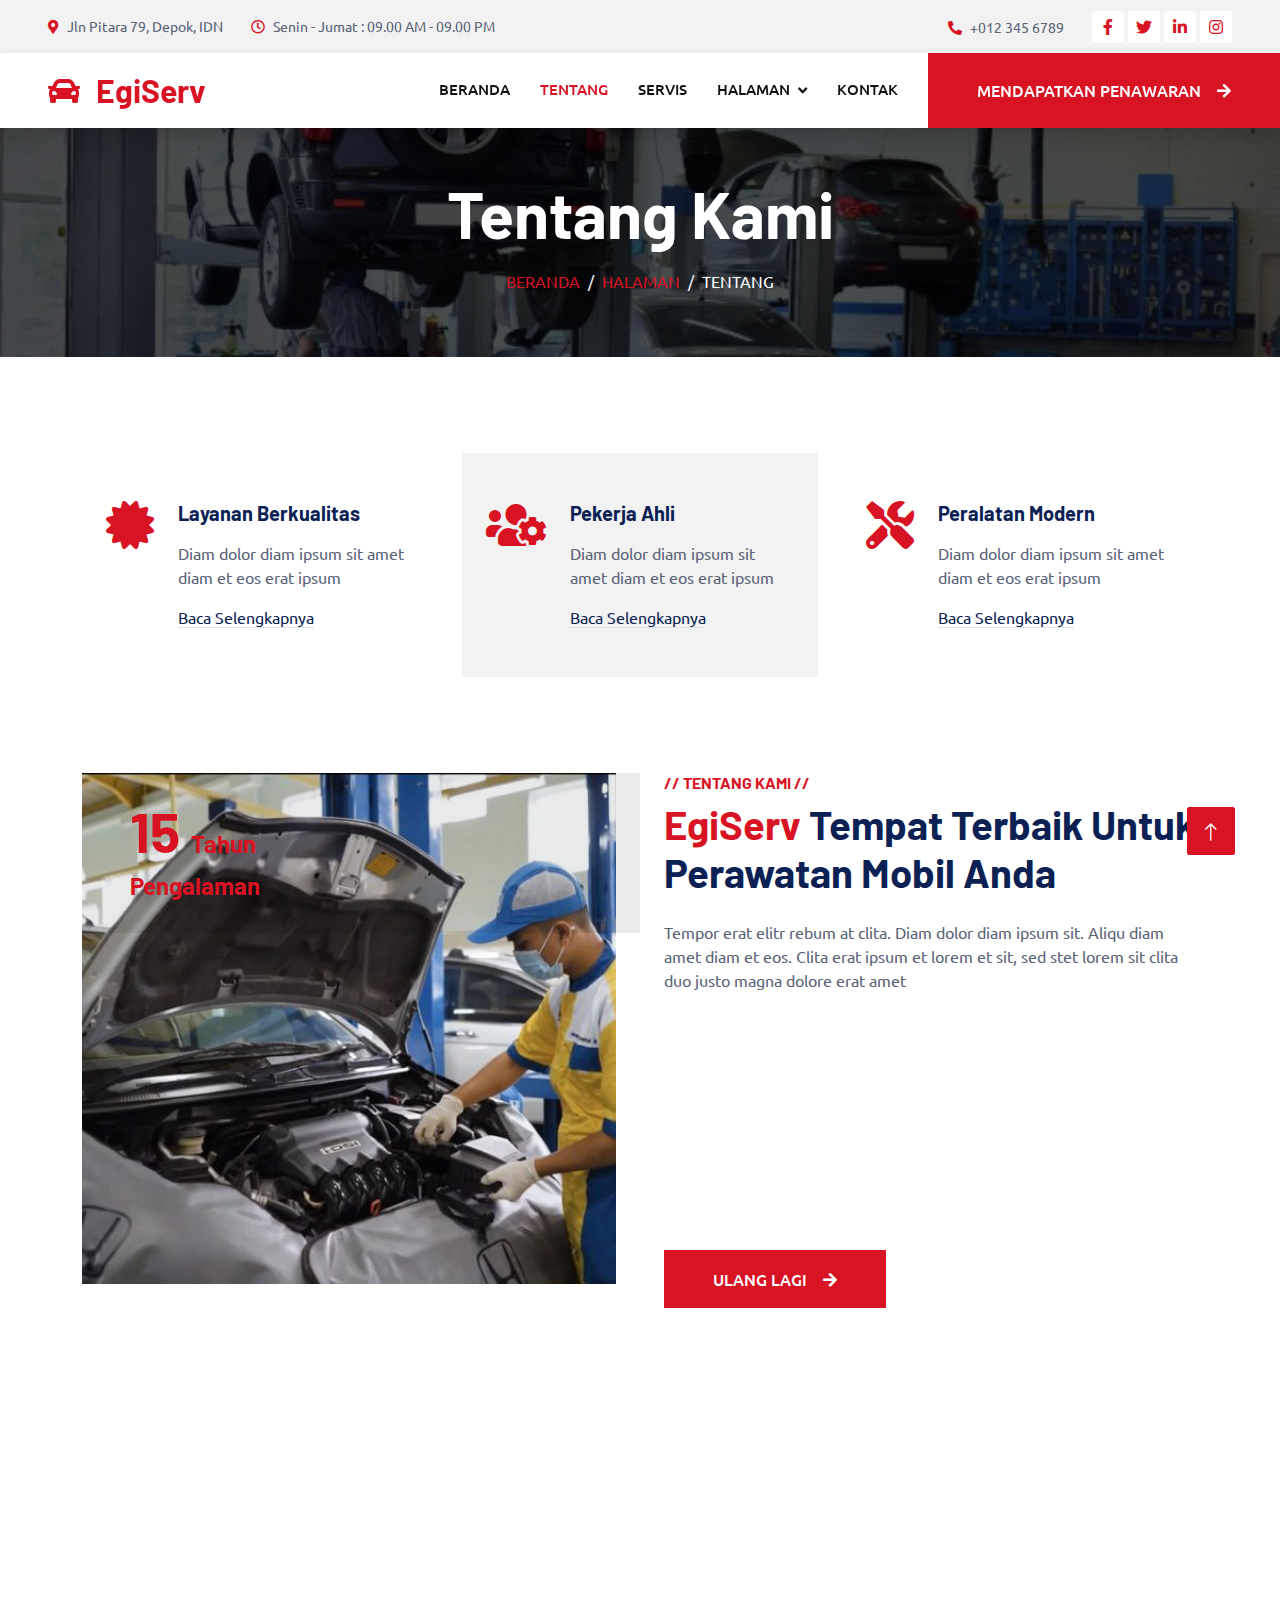
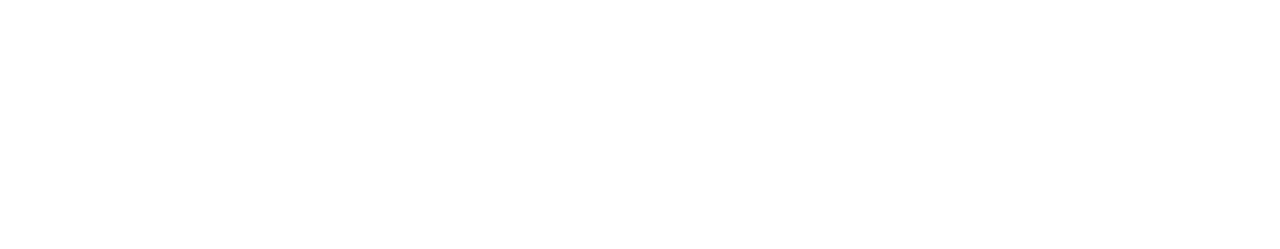
<file: about.html>
<!DOCTYPE html>
<html lang="en">

<head>
    <meta charset="utf-8">
    <title>EgiServ - Servis Mobil HTML</title>
    <meta content="width=device-width, initial-scale=1.0" name="viewport">
    <meta content="" name="keywords">
    <meta content="" name="description">

    <!-- Favicon -->
    <link href="img/favicon.ico" rel="icon">

    <!-- Google Web Fonts -->
    <link rel="preconnect" href="https://fonts.googleapis.com">
    <link rel="preconnect" href="https://fonts.gstatic.com" crossorigin>
    <link href="https://fonts.googleapis.com/css2?family=Barlow:wght@600;700&family=Ubuntu:wght@400;500&display=swap" rel="stylesheet"> 

    <!-- Icon Font Stylesheet -->
    <link href="https://cdnjs.cloudflare.com/ajax/libs/font-awesome/5.10.0/css/all.min.css" rel="stylesheet">
    <link href="https://cdn.jsdelivr.net/npm/bootstrap-icons@1.4.1/font/bootstrap-icons.css" rel="stylesheet">

    <!-- Libraries Stylesheet -->
    <link href="lib/animate/animate.min.css" rel="stylesheet">
    <link href="lib/owlcarousel/assets/owl.carousel.min.css" rel="stylesheet">
    <link href="lib/tempusdominus/css/tempusdominus-bootstrap-4.min.css" rel="stylesheet" />

    <!-- Customized Bootstrap Stylesheet -->
    <link href="css/bootstrap.min.css" rel="stylesheet">

    <!-- Template Stylesheet -->
    <link href="css/style.css" rel="stylesheet">
</head>

<body>
    <!-- Spinner Start -->
    <div id="spinner" class="show bg-white position-fixed translate-middle w-100 vh-100 top-50 start-50 d-flex align-items-center justify-content-center">
        <div class="spinner-border text-primary" style="width: 3rem; height: 3rem;" role="status">
            <span class="sr-only">Memuat...</span>
        </div>
    </div>
    <!-- Spinner End -->


    <!-- Topbar Start -->
    <div class="container-fluid bg-light p-0">
        <div class="row gx-0 d-none d-lg-flex">
            <div class="col-lg-7 px-5 text-start">
                <div class="h-100 d-inline-flex align-items-center py-3 me-4">
                    <small class="fa fa-map-marker-alt text-primary me-2"></small>
                    <small>Jln Pitara 79, Depok, IDN</small>
                </div>
                <div class="h-100 d-inline-flex align-items-center py-3">
                    <small class="far fa-clock text-primary me-2"></small>
                    <small>Senin - Jumat : 09.00 AM - 09.00 PM</small>
                </div>
            </div>
            <div class="col-lg-5 px-5 text-end">
                <div class="h-100 d-inline-flex align-items-center py-3 me-4">
                    <small class="fa fa-phone-alt text-primary me-2"></small>
                    <small>+012 345 6789</small>
                </div>
                <div class="h-100 d-inline-flex align-items-center">
                    <a class="btn btn-sm-square bg-white text-primary me-1" href=""><i class="fab fa-facebook-f"></i></a>
                    <a class="btn btn-sm-square bg-white text-primary me-1" href=""><i class="fab fa-twitter"></i></a>
                    <a class="btn btn-sm-square bg-white text-primary me-1" href=""><i class="fab fa-linkedin-in"></i></a>
                    <a class="btn btn-sm-square bg-white text-primary me-0" href=""><i class="fab fa-instagram"></i></a>
                </div>
            </div>
        </div>
    </div>
    <!-- Topbar End -->


    <!-- Navbar Start -->
    <nav class="navbar navbar-expand-lg bg-white navbar-light shadow sticky-top p-0">
        <a href="index.html" class="navbar-brand d-flex align-items-center px-4 px-lg-5">
            <h2 class="m-0 text-primary"><i class="fa fa-car me-3"></i>EgiServ</h2>
        </a>
        <button type="button" class="navbar-toggler me-4" data-bs-toggle="collapse" data-bs-target="#navbarCollapse">
            <span class="navbar-toggler-icon"></span>
        </button>
        <div class="collapse navbar-collapse" id="navbarCollapse">
            <div class="navbar-nav ms-auto p-4 p-lg-0">
                <a href="index.html" class="nav-item nav-link">Beranda</a>
                <a href="about.html" class="nav-item nav-link active">Tentang</a>
                <a href="service.html" class="nav-item nav-link">Servis</a>
                <div class="nav-item dropdown">
                    <a href="#" class="nav-link dropdown-toggle" data-bs-toggle="dropdown">Halaman</a>
                    <div class="dropdown-menu fade-up m-0">
                        <a href="booking.html" class="dropdown-item">Pemesanan</a>
                        <a href="404.html" class="dropdown-item">404 Halaman</a>
                    </div>
                </div>
                <a href="contact.html" class="nav-item nav-link">Kontak</a>
            </div>
            <a href="" class="btn btn-primary py-4 px-lg-5 d-none d-lg-block">Mendapatkan Penawaran<i class="fa fa-arrow-right ms-3"></i></a>
        </div>
    </nav>
    <!-- Navbar End -->


    <!-- Page Header Start -->
    <div class="container-fluid page-header mb-5 p-0" style="background-image: url(img/gambar\ 4.jpeg);">
        <div class="container-fluid page-header-inner py-5">
            <div class="container text-center">
                <h1 class="display-3 text-white mb-3 animated slideInDown">Tentang Kami</h1>
                <nav aria-label="breadcrumb">
                    <ol class="breadcrumb justify-content-center text-uppercase">
                        <li class="breadcrumb-item"><a href="#">Beranda</a></li>
                        <li class="breadcrumb-item"><a href="#">Halaman</a></li>
                        <li class="breadcrumb-item text-white active" aria-current="page">Tentang</li>
                    </ol>
                </nav>
            </div>
        </div>
    </div>
    <!-- Page Header End -->


    <!-- Service Start -->
    <div class="container-xxl py-5">
        <div class="container">
            <div class="row g-4">
                <div class="col-lg-4 col-md-6 wow fadeInUp" data-wow-delay="0.1s">
                    <div class="d-flex py-5 px-4">
                        <i class="fa fa-certificate fa-3x text-primary flex-shrink-0"></i>
                        <div class="ps-4">
                            <h5 class="mb-3">Layanan Berkualitas</h5>
                            <p>Diam dolor diam ipsum sit amet diam et eos erat ipsum</p>
                            <a class="text-secondary border-bottom" href="">Baca Selengkapnya</a>
                        </div>
                    </div>
                </div>
                <div class="col-lg-4 col-md-6 wow fadeInUp" data-wow-delay="0.3s">
                    <div class="d-flex bg-light py-5 px-4">
                        <i class="fa fa-users-cog fa-3x text-primary flex-shrink-0"></i>
                        <div class="ps-4">
                            <h5 class="mb-3">Pekerja Ahli</h5>
                            <p>Diam dolor diam ipsum sit amet diam et eos erat ipsum</p>
                            <a class="text-secondary border-bottom" href="">Baca Selengkapnya</a>
                        </div>
                    </div>
                </div>
                <div class="col-lg-4 col-md-6 wow fadeInUp" data-wow-delay="0.5s">
                    <div class="d-flex py-5 px-4">
                        <i class="fa fa-tools fa-3x text-primary flex-shrink-0"></i>
                        <div class="ps-4">
                            <h5 class="mb-3">Peralatan Modern</h5>
                            <p>Diam dolor diam ipsum sit amet diam et eos erat ipsum</p>
                            <a class="text-secondary border-bottom" href="">Baca Selengkapnya</a>
                        </div>
                    </div>
                </div>
            </div>
        </div>
    </div>
    <!-- Service End -->


     <!-- About Start -->
     <div class="container-xxl py-5">
        <div class="container">
            <div class="row g-5">
                <div class="col-lg-6 pt-4" style="min-height: 400px;">
                    <div class="position-relative h-100 wow fadeIn" data-wow-delay="0.1s">
                        <img class="position-absolute img-fluid w-100 h-100" src="img/gambar 2.jpeg" style="object-fit: cover;" alt="">
                        <div class="position-relative end-0 mt-n4 me-n4 py-4 px-5" style="background: rgba(0, 0, 0, .08);">
                            <h1 class="display-4 text-primary">15 <span class="fs-4">Tahun</span></h1>
                            <h4 class="text-primary">Pengalaman</h4>
                        </div>
                    </div>
                </div>
                <div class="col-lg-6">
                    <h6 class="text-primary text-uppercase">// Tentang Kami //</h6>
                    <h1 class="mb-4"><span class="text-primary">EgiServ</span> Tempat Terbaik Untuk Perawatan Mobil Anda</h1>
                    <p class="mb-4">Tempor erat elitr rebum at clita. Diam dolor diam ipsum sit. Aliqu diam amet diam et eos. Clita erat ipsum et lorem et sit, sed stet lorem sit clita duo justo magna dolore erat amet</p>
                    <div class="row g-4 mb-3 pb-3">
                        <div class="col-12 wow fadeIn" data-wow-delay="0.1s">
                            <div class="d-flex">
                                <div class="bg-light d-flex flex-shrink-0 align-items-center justify-content-center mt-1" style="width: 45px; height: 45px;">
                                    <span class="fw-bold text-secondary">01</span>
                                </div>
                                <div class="ps-3">
                                    <h6>Profesional & Pengalaman</h6>
                                    <span>Diam dolor diam ipsum sit amet diam et eos</span>
                                </div>
                            </div>
                        </div>
                        <div class="col-12 wow fadeIn" data-wow-delay="0.3s">
                            <div class="d-flex">
                                <div class="bg-light d-flex flex-shrink-0 align-items-center justify-content-center mt-1" style="width: 45px; height: 45px;">
                                    <span class="fw-bold text-secondary">02</span>
                                </div>
                                <div class="ps-3">
                                    <h6>Pusat Layanan Berkualitas</h6>
                                    <span>Diam dolor diam ipsum sit amet diam et eos</span>
                                </div>
                            </div>
                        </div>
                        <div class="col-12 wow fadeIn" data-wow-delay="0.5s">
                            <div class="d-flex">
                                <div class="bg-light d-flex flex-shrink-0 align-items-center justify-content-center mt-1" style="width: 45px; height: 45px;">
                                    <span class="fw-bold text-secondary">03</span>
                                </div>
                                <div class="ps-3">
                                    <h6>Pekerja Pemenang Penghargaan</h6>
                                    <span>Diam dolor diam ipsum sit amet diam et eos</span>
                                </div>
                            </div>
                        </div>
                    </div>
                    <a href="" class="btn btn-primary py-3 px-5">Ulang Lagi<i class="fa fa-arrow-right ms-3"></i></a>
                </div>
            </div>
        </div>
    </div>
    <!-- About End -->


        

    <!-- Footer Start -->
    <div class="container-fluid bg-dark text-light footer pt-5 mt-5 wow fadeIn" data-wow-delay="0.1s">
        <div class="container py-5">
            <div class="row g-5">
                <div class="col-lg-3 col-md-6">
                    <h4 class="text-light mb-4">Alamat</h4>
                    <p class="mb-2"><i class="fa fa-map-marker-alt me-3"></i>Jln Pitara 79, DEPOK, IDN</p>
                    <p class="mb-2"><i class="fa fa-phone-alt me-3"></i>+012 345 67890</p>
                    <p class="mb-2"><i class="fa fa-envelope me-3"></i>info@example.com</p>
                    <div class="d-flex pt-2">
                        <a class="btn btn-outline-light btn-social" href=""><i class="fab fa-twitter"></i></a>
                        <a class="btn btn-outline-light btn-social" href=""><i class="fab fa-facebook-f"></i></a>
                        <a class="btn btn-outline-light btn-social" href=""><i class="fab fa-youtube"></i></a>
                        <a class="btn btn-outline-light btn-social" href=""><i class="fab fa-linkedin-in"></i></a>
                    </div>
                </div>
                <div class="col-lg-3 col-md-6">
                    <h4 class="text-light mb-4">Jam Buka</h4>
                    <h6 class="text-light">Senin - Jumat:</h6>
                    <p class="mb-4">09.00 AM - 09.00 PM</p>
                    <h6 class="text-light">Sabtu - Minggu:</h6>
                    <p class="mb-0">09.00 AM - 12.00 PM</p>
                </div>
                <div class="col-lg-3 col-md-6">
                    <h4 class="text-light mb-4">Servis</h4>
                    <a class="btn btn-link" href="">Test Diagnostic</a>
                    <a class="btn btn-link" href="">Servis Mesin</a>
                    <a class="btn btn-link" href="">Penggantian Ban</a>
                    <a class="btn btn-link" href="">Penggantian Oli</a>
                    <a class="btn btn-link" href="">Pembersihan Vakum</a>
                </div>
                <div class="col-lg-3 col-md-6">
                    <h4 class="text-light mb-4">Berita Baru</h4>
                    <div class="position-relative mx-auto" style="max-width: 400px;">
                        <input class="form-control border-0 w-100 py-3 ps-4 pe-5" type="text" placeholder="Email Anda">
                        <button type="button" class="btn btn-primary py-2 position-absolute top-0 end-0 mt-2 me-2">Mendaftar</button>
                    </div>
                </div>
            </div>
        </div>
        <div class="container">
            <div class="copyright">
                <div class="row">
                    <div class="col-md-6 text-center text-md-start mb-3 mb-md-0">
                        &copy; <a class="border-bottom" href="#">Nama Situs Anda</a>, Hak cipta dilindunfi Undang - undang .

                        <!--/*** This template is free as long as you keep the footer author’s credit link/attribution link/backlink. If you'd like to use the template without the footer author’s credit link/attribution link/backlink, you can purchase the Credit Removal License from "https://htmlcodex.com/credit-removal". Thank you for your support. ***/-->
                        Designed By <a class="border-bottom" href="https://htmlcodex.com">HTML Codex</a>
                    </div>
                    <div class="col-md-6 text-center text-md-end">
                        <div class="footer-menu">
                            <a href="">Beranda</a>
                            <a href="">Bantuan</a>
                            <a href="">FQAs</a>
                        </div>
                    </div>
                </div>
            </div>
        </div>
    </div>
    <!-- Footer End -->


    <!-- Back to Top -->
    <a href="#" class="btn btn-lg btn-primary btn-lg-square back-to-top"><i class="bi bi-arrow-up"></i></a>


    <!-- JavaScript Libraries -->
    <script src="https://code.jquery.com/jquery-3.4.1.min.js"></script>
    <script src="https://cdn.jsdelivr.net/npm/bootstrap@5.0.0/dist/js/bootstrap.bundle.min.js"></script>
    <script src="lib/wow/wow.min.js"></script>
    <script src="lib/easing/easing.min.js"></script>
    <script src="lib/waypoints/waypoints.min.js"></script>
    <script src="lib/counterup/counterup.min.js"></script>
    <script src="lib/owlcarousel/owl.carousel.min.js"></script>
    <script src="lib/tempusdominus/js/moment.min.js"></script>
    <script src="lib/tempusdominus/js/moment-timezone.min.js"></script>
    <script src="lib/tempusdominus/js/tempusdominus-bootstrap-4.min.js"></script>

    <!-- Template Javascript -->
    <script src="js/main.js"></script>
</body>

</html>
</file>
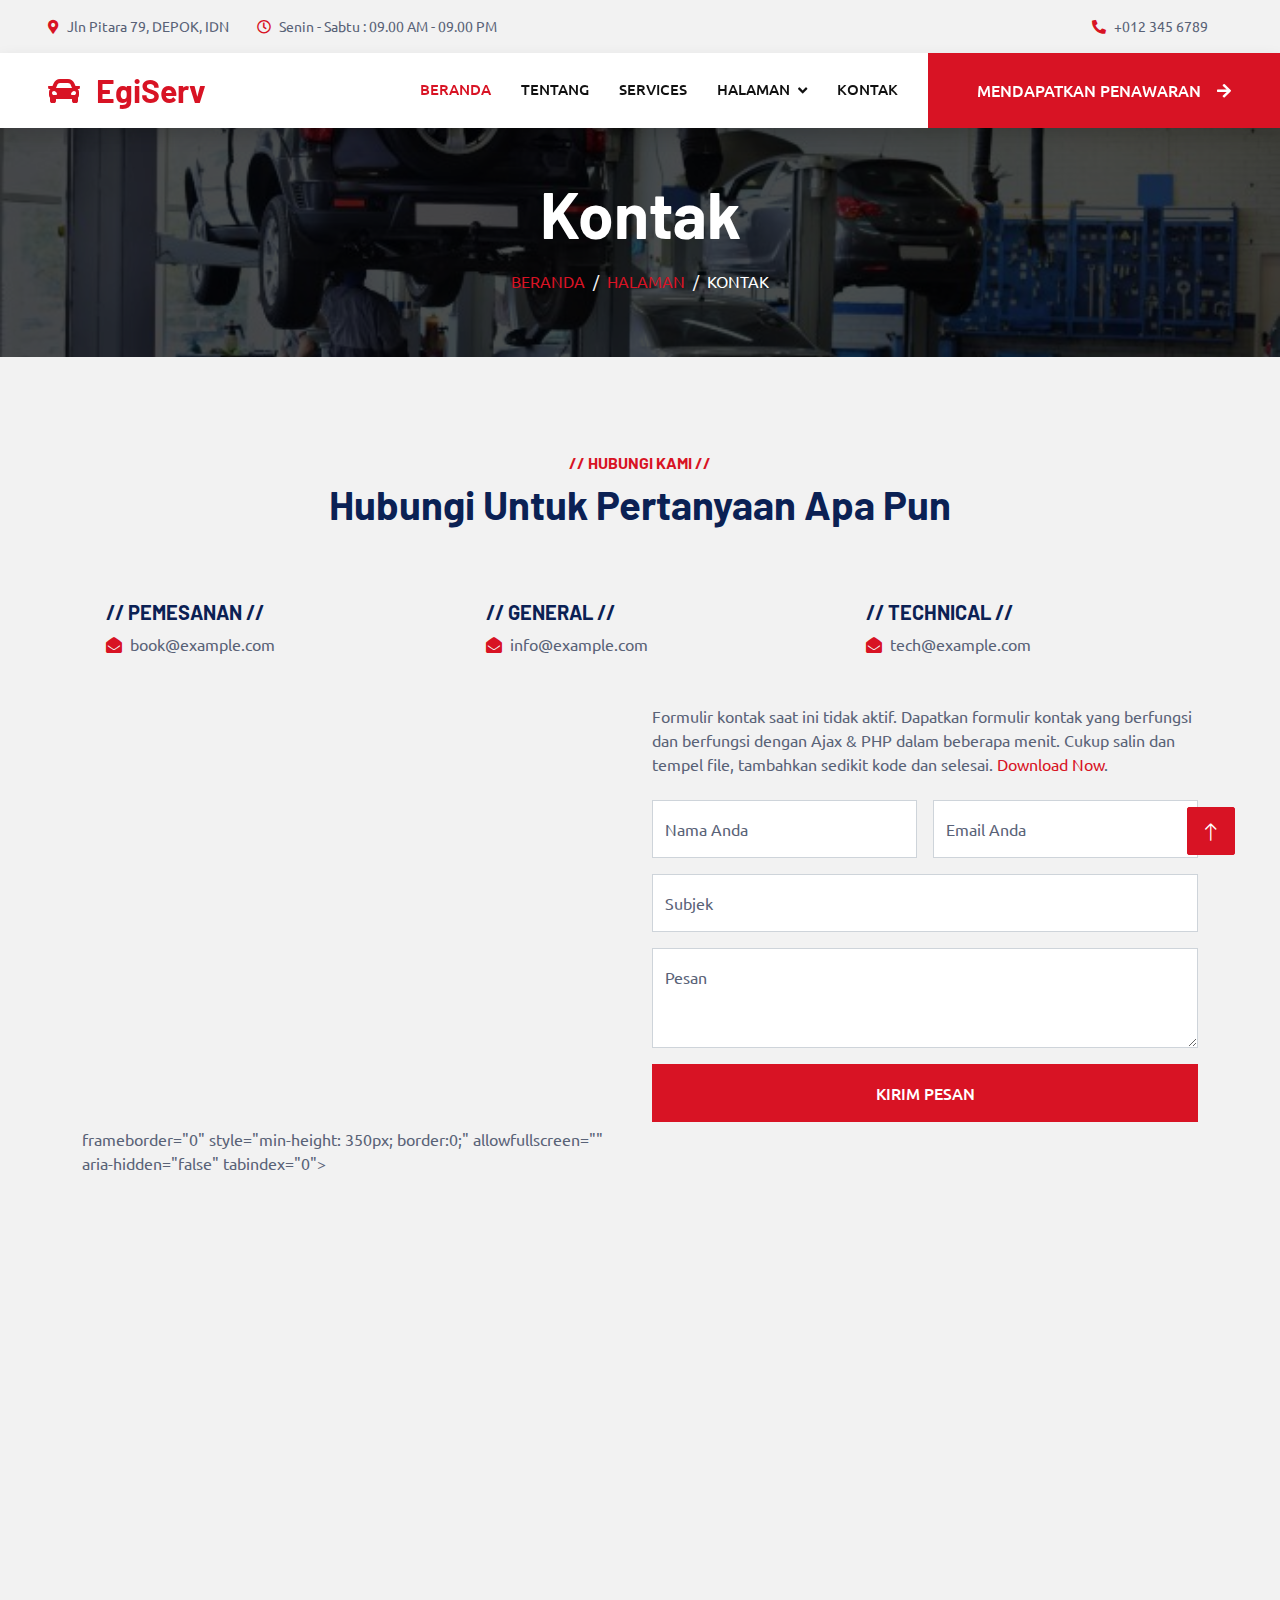
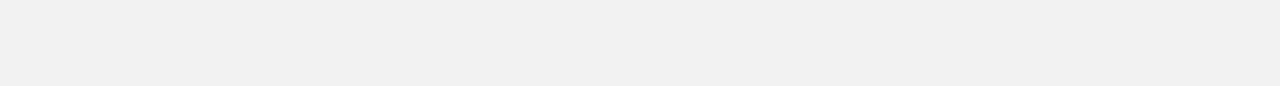
<file: contact.html>
<!DOCTYPE html>
<html lang="en">

<head>
    <meta charset="utf-8">
    <title>EgiServ - Servis Mobil HTML</title>
    <meta content="width=device-width, initial-scale=1.0" name="viewport">
    <meta content="" name="keywords">
    <meta content="" name="description">

    <!-- Favicon -->
    <link href="img/favicon.ico" rel="icon">

    <!-- Google Web Fonts -->
    <link rel="preconnect" href="https://fonts.googleapis.com">
    <link rel="preconnect" href="https://fonts.gstatic.com" crossorigin>
    <link href="https://fonts.googleapis.com/css2?family=Barlow:wght@600;700&family=Ubuntu:wght@400;500&display=swap" rel="stylesheet"> 

    <!-- Icon Font Stylesheet -->
    <link href="https://cdnjs.cloudflare.com/ajax/libs/font-awesome/5.10.0/css/all.min.css" rel="stylesheet">
    <link href="https://cdn.jsdelivr.net/npm/bootstrap-icons@1.4.1/font/bootstrap-icons.css" rel="stylesheet">

    <!-- Libraries Stylesheet -->
    <link href="lib/animate/animate.min.css" rel="stylesheet">
    <link href="lib/owlcarousel/assets/owl.carousel.min.css" rel="stylesheet">
    <link href="lib/tempusdominus/css/tempusdominus-bootstrap-4.min.css" rel="stylesheet" />

    <!-- Customized Bootstrap Stylesheet -->
    <link href="css/bootstrap.min.css" rel="stylesheet">

    <!-- Template Stylesheet -->
    <link href="css/style.css" rel="stylesheet">
</head>

<body>
    <!-- Spinner Start -->
    <div id="spinner" class="show bg-white position-fixed translate-middle w-100 vh-100 top-50 start-50 d-flex align-items-center justify-content-center">
        <div class="spinner-border text-primary" style="width: 3rem; height: 3rem;" role="status">
            <span class="sr-only">Memuat...</span>
        </div>
    </div>
    <!-- Spinner End -->


    <!-- Topbar Start -->
    <div class="container-fluid bg-light p-0">
        <div class="row gx-0 d-none d-lg-flex">
            <div class="col-lg-7 px-5 text-start">
                <div class="h-100 d-inline-flex align-items-center py-3 me-4">
                    <small class="fa fa-map-marker-alt text-primary me-2"></small>
                    <small>Jln Pitara 79, DEPOK, IDN</small>
                </div>
                <div class="h-100 d-inline-flex align-items-center py-3">
                    <small class="far fa-clock text-primary me-2"></small>
                    <small>Senin - Sabtu : 09.00 AM - 09.00 PM</small>
                </div>
            </div>
            <div class="col-lg-5 px-5 text-end">
                <div class="h-100 d-inline-flex align-items-center py-3 me-4">
                    <small class="fa fa-phone-alt text-primary me-2"></small>
                    <small>+012 345 6789</small>
                </div>
        </div>
    </div>
    <!-- Topbar End -->


    <!-- Navbar Start -->
    <nav class="navbar navbar-expand-lg bg-white navbar-light shadow sticky-top p-0">
        <a href="index.html" class="navbar-brand d-flex align-items-center px-4 px-lg-5">
            <h2 class="m-0 text-primary"><i class="fa fa-car me-3"></i>EgiServ</h2>
        </a>
        <button type="button" class="navbar-toggler me-4" data-bs-toggle="collapse" data-bs-target="#navbarCollapse">
            <span class="navbar-toggler-icon"></span>
        </button>
        <div class="collapse navbar-collapse" id="navbarCollapse">
            <div class="navbar-nav ms-auto p-4 p-lg-0">
                <a href="index.html" class="nav-item nav-link active">Beranda</a>
                <a href="about.html" class="nav-item nav-link">Tentang</a>
                <a href="service.html" class="nav-item nav-link">Services</a>
                <div class="nav-item dropdown">
                    <a href="#" class="nav-link dropdown-toggle" data-bs-toggle="dropdown">Halaman</a>
                    <div class="dropdown-menu fade-up m-0">
                        <a href="booking.html" class="dropdown-item">Pemesanan</a>
                        <a href="404.html" class="dropdown-item">404 Halman</a>
                    </div>
                </div>
                <a href="contact.html" class="nav-item nav-link">Kontak</a>
            </div>
            <a href="" class="btn btn-primary py-4 px-lg-5 d-none d-lg-block">Mendapatkan Penawaran<i class="fa fa-arrow-right ms-3"></i></a>
        </div>
    </nav>
    <!-- Navbar End -->


    <!-- Page Header Start -->
    <div class="container-fluid page-header mb-5 p-0" style="background-image: url(img/gambar\ 4.jpeg);">
        <div class="container-fluid page-header-inner py-5">
            <div class="container text-center">
                <h1 class="display-3 text-white mb-3 animated slideInDown">Kontak</h1>
                <nav aria-label="breadcrumb">
                    <ol class="breadcrumb justify-content-center text-uppercase">
                        <li class="breadcrumb-item"><a href="#">Beranda</a></li>
                        <li class="breadcrumb-item"><a href="#">Halaman</a></li>
                        <li class="breadcrumb-item text-white active" aria-current="page">Kontak</li>
                    </ol>
                </nav>
            </div>
        </div>
    </div>
    <!-- Page Header End -->


    <!-- Contact Start -->
    <div class="container-xxl py-5">
        <div class="container">
            <div class="text-center wow fadeInUp" data-wow-delay="0.1s">
                <h6 class="text-primary text-uppercase">// Hubungi Kami  //</h6>
                <h1 class="mb-5">Hubungi Untuk Pertanyaan Apa Pun</h1>
            </div>
            <div class="row g-4">
                <div class="col-12">
                    <div class="row gy-4">
                        <div class="col-md-4">
                            <div class="bg-light d-flex flex-column justify-content-center p-4">
                                <h5 class="text-uppercase">// Pemesanan //</h5>
                                <p class="m-0"><i class="fa fa-envelope-open text-primary me-2"></i>book@example.com</p>
                            </div>
                        </div>
                        <div class="col-md-4">
                            <div class="bg-light d-flex flex-column justify-content-center p-4">
                                <h5 class="text-uppercase">// General //</h5>
                                <p class="m-0"><i class="fa fa-envelope-open text-primary me-2"></i>info@example.com</p>
                            </div>
                        </div>
                        <div class="col-md-4">
                            <div class="bg-light d-flex flex-column justify-content-center p-4">
                                <h5 class="text-uppercase">// Technical //</h5>
                                <p class="m-0"><i class="fa fa-envelope-open text-primary me-2"></i>tech@example.com</p>
                            </div>
                        </div>
                    </div>
                </div>
                <div class="col-md-6 wow fadeIn" data-wow-delay="0.1s">
                    <iframe class="position-relative rounded w-100 h-100"
                    src="https://www.google.com/maps/embed?pb=!1m18!1m12!1m3!1d3964.9296232507663!2d106.80621077411642!3d-6.403068862622283!2m3!1f0!2f0!3f0!3m2!1i1024!2i768!4f13.1!3m3!1m2!1s0x2e69e943148fd4ef%3A0xbafe425727661827!2sPitara%20pancoran%20mas!5e0!3m2!1sen!2sid!4v1702361867336!5m2!1sen!2sid" width="600" height="450" style="border:0;" allowfullscreen="" loading="lazy" referrerpolicy="no-referrer-when-downgrade"></iframe>
                        frameborder="0" style="min-height: 350px; border:0;" allowfullscreen="" aria-hidden="false"
                        tabindex="0"></iframe>
                </div>
                <div class="col-md-6">
                    <div class="wow fadeInUp" data-wow-delay="0.2s">
                        <p class="mb-4">Formulir kontak saat ini tidak aktif. Dapatkan formulir kontak yang berfungsi dan berfungsi dengan Ajax & PHP dalam beberapa menit. Cukup salin dan tempel file, tambahkan sedikit kode dan selesai. <a href="https://htmlcodex.com/contact-form">Download Now</a>.</p>
                        <form>
                            <div class="row g-3">
                                <div class="col-md-6">
                                    <div class="form-floating">
                                        <input type="text" class="form-control" id="name" placeholder="Your Name">
                                        <label for="name">Nama Anda</label>
                                    </div>
                                </div>
                                <div class="col-md-6">
                                    <div class="form-floating">
                                        <input type="email" class="form-control" id="email" placeholder="Your Email">
                                        <label for="email">Email Anda</label>
                                    </div>
                                </div>
                                <div class="col-12">
                                    <div class="form-floating">
                                        <input type="text" class="form-control" id="subject" placeholder="Subject">
                                        <label for="subject">Subjek</label>
                                    </div>
                                </div>
                                <div class="col-12">
                                    <div class="form-floating">
                                        <textarea class="form-control" placeholder="Leave a message here" id="message" style="height: 100px"></textarea>
                                        <label for="message">Pesan</label>
                                    </div>
                                </div>
                                <div class="col-12">
                                    <button class="btn btn-primary w-100 py-3" type="submit">Kirim Pesan</button>
                                </div>
                            </div>
                        </form>
                    </div>
                </div>
            </div>
        </div>
    </div>
    <!-- Contact End -->


    <!-- Footer Start -->
    <div class="container-fluid bg-dark text-light footer pt-5 mt-5 wow fadeIn" data-wow-delay="0.1s">
        <div class="container py-5">
            <div class="row g-5">
                <div class="col-lg-3 col-md-6">
                    <h4 class="text-light mb-4">Alamat</h4>
                    <p class="mb-2"><i class="fa fa-map-marker-alt me-3"></i>Jln Pitara 79, DEPOK, IDN</p>
                    <p class="mb-2"><i class="fa fa-phone-alt me-3"></i>+012 345 67890</p>
                    <p class="mb-2"><i class="fa fa-envelope me-3"></i>info@example.com</p>
                    <div class="d-flex pt-2">
                        <a class="btn btn-outline-light btn-social" href=""><i class="fab fa-twitter"></i></a>
                        <a class="btn btn-outline-light btn-social" href=""><i class="fab fa-facebook-f"></i></a>
                        <a class="btn btn-outline-light btn-social" href=""><i class="fab fa-youtube"></i></a>
                        <a class="btn btn-outline-light btn-social" href=""><i class="fab fa-linkedin-in"></i></a>
                    </div>
                </div>
                <div class="col-lg-3 col-md-6">
                    <h4 class="text-light mb-4">Jam Buka</h4>
                    <h6 class="text-light">Senin - Jumat:</h6>
                    <p class="mb-4">09.00 AM - 09.00 PM</p>
                    <h6 class="text-light">Sabtu - Minggu:</h6>
                    <p class="mb-0">09.00 AM - 12.00 PM</p>
                </div>
                <div class="col-lg-3 col-md-6">
                    <h4 class="text-light mb-4">Servis</h4>
                    <a class="btn btn-link" href="">Tes Diagnostic</a>
                    <a class="btn btn-link" href="">Servis Mesin</a>
                    <a class="btn btn-link" href="">Penggantian Ban</a>
                    <a class="btn btn-link" href="">Ganti Oli</a>
                    <a class="btn btn-link" href="">Pembersihan Vakum</a>
                </div>
                <div class="col-lg-3 col-md-6">
                    <h4 class="text-light mb-4">Berita Baru</h4>
                    <div class="position-relative mx-auto" style="max-width: 400px;">
                        <input class="form-control border-0 w-100 py-3 ps-4 pe-5" type="text" placeholder="Email Anda">
                        <button type="button" class="btn btn-primary py-2 position-absolute top-0 end-0 mt-2 me-2">Mendaftar</button>
                    </div>
                </div>
            </div>
        </div>
        <div class="container">
            <div class="copyright">
                <div class="row">
                    <div class="col-md-6 text-center text-md-start mb-3 mb-md-0">
                        &copy; <a class="border-bottom" href="#">Nama Situs Anda</a>, Hak cipta dilindungi Undang - undang.

                        <!--/*** This template is free as long as you keep the footer author’s credit link/attribution link/backlink. If you'd like to use the template without the footer author’s credit link/attribution link/backlink, you can purchase the Credit Removal License from "https://htmlcodex.com/credit-removal". Thank you for your support. ***/-->
                        Designed By <a class="border-bottom" href="https://htmlcodex.com">HTML Codex</a>
                        <br>Distributed By: <a class="border-bottom" href="https://themewagon.com" target="_blank">ThemeWagon</a>
                    </div>
                    <div class="col-md-6 text-center text-md-end">
                        <div class="footer-menu">
                            <a href="">Beranda</a>
                            <a href="">Bantuan</a>
                            <a href="">FQAs</a>
                        </div>
                    </div>
                </div>
            </div>
        </div>
    </div>
    <!-- Footer End -->

    <!-- Back to Top -->
    <a href="#" class="btn btn-lg btn-primary btn-lg-square back-to-top"><i class="bi bi-arrow-up"></i></a>


    <!-- JavaScript Libraries -->
    <script src="https://code.jquery.com/jquery-3.4.1.min.js"></script>
    <script src="https://cdn.jsdelivr.net/npm/bootstrap@5.0.0/dist/js/bootstrap.bundle.min.js"></script>
    <script src="lib/wow/wow.min.js"></script>
    <script src="lib/easing/easing.min.js"></script>
    <script src="lib/waypoints/waypoints.min.js"></script>
    <script src="lib/counterup/counterup.min.js"></script>
    <script src="lib/owlcarousel/owl.carousel.min.js"></script>
    <script src="lib/tempusdominus/js/moment.min.js"></script>
    <script src="lib/tempusdominus/js/moment-timezone.min.js"></script>
    <script src="lib/tempusdominus/js/tempusdominus-bootstrap-4.min.js"></script>

    <!-- Template Javascript -->
    <script src="js/main.js"></script>
</body>

</html>
</file>
<file: css/style.css>
/********** Template CSS **********/
:root {
    --primary: #D81324;
    --secondary: #0B2154;
    --light: #F2F2F2;
    --dark: #111111;
}

.fw-medium {
    font-weight: 600 !important;
}

.back-to-top {
    position: fixed;
    display: none;
    right: 45px;
    bottom: 45px;
    z-index: 99;
}


/*** Spinner ***/
#spinner {
    opacity: 0;
    visibility: hidden;
    transition: opacity .5s ease-out, visibility 0s linear .5s;
    z-index: 99999;
}

#spinner.show {
    transition: opacity .5s ease-out, visibility 0s linear 0s;
    visibility: visible;
    opacity: 1;
}


/*** Button ***/
.btn {
    font-weight: 500;
    text-transform: uppercase;
    transition: .5s;
}

.btn.btn-primary,
.btn.btn-secondary {
    color: #FFFFFF;
}

.btn-square {
    width: 38px;
    height: 38px;
}

.btn-sm-square {
    width: 32px;
    height: 32px;
}

.btn-lg-square {
    width: 48px;
    height: 48px;
}

.btn-square,
.btn-sm-square,
.btn-lg-square {
    padding: 0;
    display: flex;
    align-items: center;
    justify-content: center;
    font-weight: normal;
    border-radius: 2px;
}


/*** Navbar ***/
.navbar .dropdown-toggle::after {
    border: none;
    content: "\f107";
    font-family: "Font Awesome 5 Free";
    font-weight: 900;
    vertical-align: middle;
    margin-left: 8px;
}

.navbar-light .navbar-nav .nav-link {
    margin-right: 30px;
    padding: 25px 0;
    color: #FFFFFF;
    font-size: 15px;
    text-transform: uppercase;
    outline: none;
}

.navbar-light .navbar-nav .nav-link:hover,
.navbar-light .navbar-nav .nav-link.active {
    color: var(--primary);
}

@media (max-width: 991.98px) {
    .navbar-light .navbar-nav .nav-link  {
        margin-right: 0;
        padding: 10px 0;
    }

    .navbar-light .navbar-nav {
        border-top: 1px solid #EEEEEE;
    }
}

.navbar-light .navbar-brand,
.navbar-light a.btn {
    height: 75px;
}

.navbar-light .navbar-nav .nav-link {
    color: var(--dark);
    font-weight: 500;
}

.navbar-light.sticky-top {
    top: -100px;
    transition: .5s;
}

@media (min-width: 992px) {
    .navbar .nav-item .dropdown-menu {
        display: block;
        border: none;
        margin-top: 0;
        top: 150%;
        opacity: 0;
        visibility: hidden;
        transition: .5s;
    }

    .navbar .nav-item:hover .dropdown-menu {
        top: 100%;
        visibility: visible;
        transition: .5s;
        opacity: 1;
    }
}


/*** Header ***/
.carousel-caption {
    top: 0;
    left: 0;
    right: 0;
    bottom: 0;
    background: rgba(0, 0, 0, .7);
    z-index: 1;
}

.carousel-control-prev,
.carousel-control-next {
    width: 10%;
}

.carousel-control-prev-icon,
.carousel-control-next-icon {
    width: 3rem;
    height: 3rem;
}

@media (max-width: 768px) {
    #header-carousel .carousel-item {
        position: relative;
        min-height: 450px;
    }
    
    #header-carousel .carousel-item img {
        position: absolute;
        width: 100%;
        height: 100%;
        object-fit: cover;
    }
}

.page-header {
    background-position: center center;
    background-repeat: no-repeat;
    background-size: cover;
}

.page-header-inner {
    background: rgba(0, 0, 0, .7);
}

.breadcrumb-item + .breadcrumb-item::before {
    color: var(--light);
}


/*** Facts ***/
.fact {
    background: linear-gradient(rgba(0, 0, 0, .7), rgba(0, 0, 0, .7)), url(../img/carousel-bg-1.jpg);
    background-position: center center;
    background-repeat: no-repeat;
    background-size: cover;
}


/*** Service ***/
.service .nav .nav-link {
    background: var(--light);
    transition: .5s;
}

.service .nav .nav-link.active {
    background: var(--primary);
}

.service .nav .nav-link.active h4 {
    color: #FFFFFF !important;
}


/*** Booking ***/
.booking {
    background: linear-gradient(rgba(0, 0, 0, .7), rgba(0, 0, 0, .7)), url(../img/gambar\ car\ wash.jpeg) center center no-repeat;
    background-size: cover;
}

.bootstrap-datetimepicker-widget.bottom {
    top: auto !important;
}

.bootstrap-datetimepicker-widget .table * {
    border-bottom-width: 0px;
}

.bootstrap-datetimepicker-widget .table th {
    font-weight: 500;
}

.bootstrap-datetimepicker-widget.dropdown-menu {
    padding: 10px;
    border-radius: 2px;
}

.bootstrap-datetimepicker-widget table td.active,
.bootstrap-datetimepicker-widget table td.active:hover {
    background: var(--primary);
}

.bootstrap-datetimepicker-widget table td.today::before {
    border-bottom-color: var(--primary);
}



/*** Footer ***/
.footer {
    background: linear-gradient(rgba(0, 0, 0, .9), rgba(0, 0, 0, .9)), url(../img/gambar\ 5.jpeg) center center no-repeat;
    background-size: cover;
}

.footer .btn.btn-social {
    margin-right: 5px;
    width: 35px;
    height: 35px;
    display: flex;
    align-items: center;
    justify-content: center;
    color: var(--light);
    border: 1px solid #FFFFFF;
    border-radius: 35px;
    transition: .3s;
}

.footer .btn.btn-social:hover {
    color: var(--primary);
}

.footer .btn.btn-link {
    display: block;
    margin-bottom: 5px;
    padding: 0;
    text-align: left;
    color: #FFFFFF;
    font-size: 15px;
    font-weight: normal;
    text-transform: capitalize;
    transition: .3s;
}

.footer .btn.btn-link::before {
    position: relative;
    content: "\f105";
    font-family: "Font Awesome 5 Free";
    font-weight: 900;
    margin-right: 10px;
}

.footer .btn.btn-link:hover {
    letter-spacing: 1px;
    box-shadow: none;
}

.footer .copyright {
    padding: 25px 0;
    font-size: 15px;
    border-top: 1px solid rgba(256, 256, 256, .1);
}

.footer .copyright a {
    color: var(--light);
}

.footer .footer-menu a {
    margin-right: 15px;
    padding-right: 15px;
    border-right: 1px solid rgba(255, 255, 255, .3);
}

.footer .footer-menu a:last-child {
    margin-right: 0;
    padding-right: 0;
    border-right: none;
}
</file>
